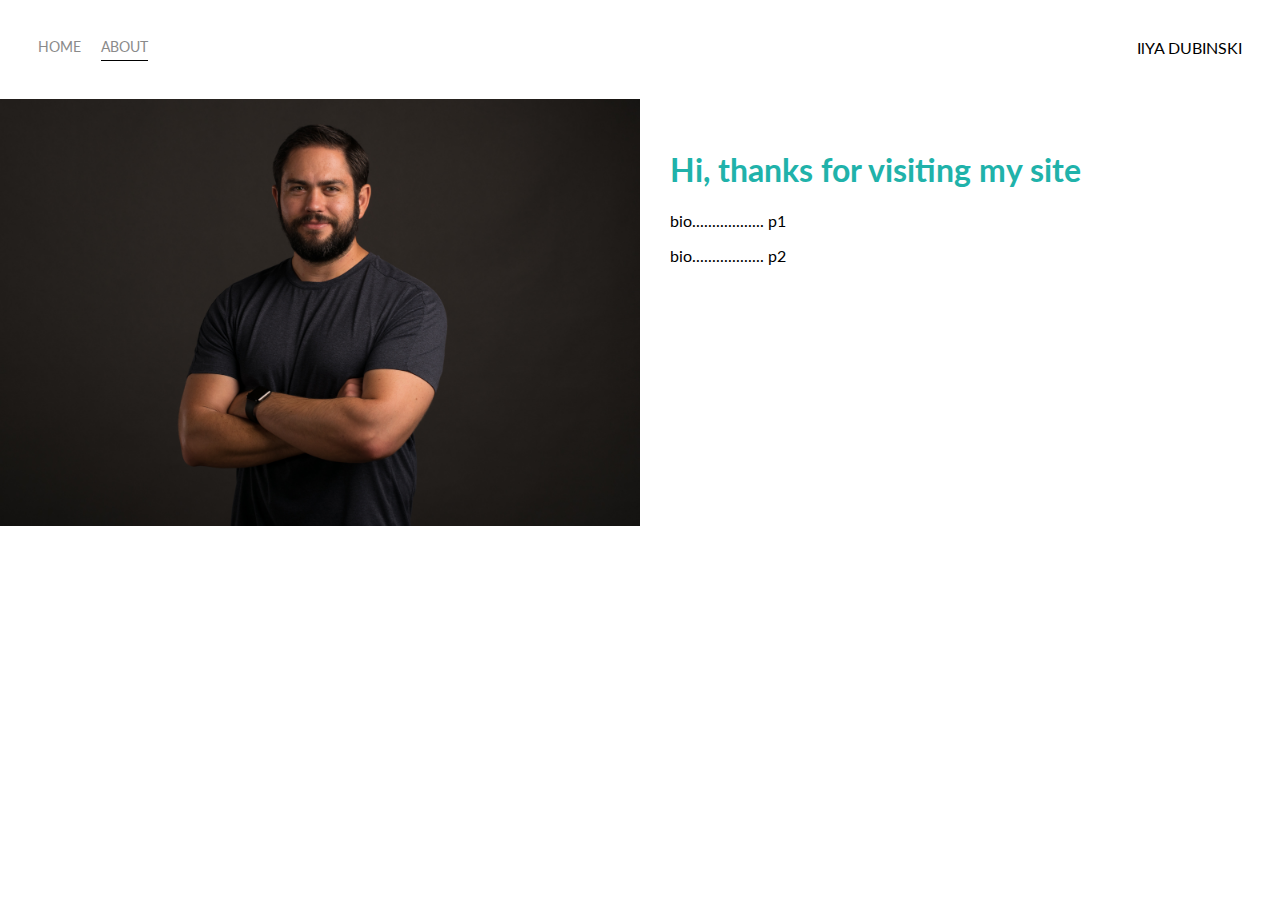
<file: about.html>
<!DOCTYPE html>
<html lang="en">

<head>
    <meta charset="UTF-8">
    <title>About</title>
    <link href="https://fonts.googleapis.com/css2?family=Lato&display=swap" rel="stylesheet">
    <link rel="stylesheet" href="styles.css">
</head>

<body>
    <div class="container">

        <div class="nav-wrapper">
            <div class="left-side">
                <div class="nav-link-wrapper">
                    <a href="index.html">Home</a>

                </div>
                <div class="nav-link-wrapper active-nav-link">
                    <a href="about.html">About</a>

                </div>
            </div>

            <div class="right-side">
                <div class="brand">
                    <div class="name">IlYA DUBINSKI</div>

                </div>


            </div>

        </div>

        <div class="conter-wrapper">
            <div class="two-column-wrapper">
                <div class="profile-image-wrapper">
                        <img src="images/profile.jpg">
                </div>

                <div class="profile-content-wrapper">
                        <h1>Hi, thanks for visiting my site</h1>

                        <p>
                            bio.................. p1 
                        </p>


                        <p>
                            bio.................. p2
                        </p>
                </div>
            </div>
        </div>

    </div>
</body>


</html>
</file>
<file: styles.css>
/* Master Styles */
body {
    margin: 0px;
    font-family: "Lato",sans-serif;
}

.container {
    display: grid;
    grid-template-columns: 1fr;
}

/* Nav Styles */

.nav-wrapper {
    display: flex;
    justify-content: space-between;
    padding: 38px;
}

.left-side {
    display: flex;
}

.nav-wrapper > .left-side > div {
    margin-right: 20px;
    font-size: 0.9em;
    text-transform: uppercase;
}

.nav-link-wrapper {
    height: 22px;
    border-bottom: 1px solid transparent;
    transition: border-bottom 0.5s; 
}

.nav-link-wrapper a {
    color: #8a8a8a; 
    text-decoration: none;
    transition: color 0.5s;
}

.nav-link-wrapper:hover {
    border-bottom: 1px solid black;
}

.nav-link-wrapper a:hover {
   color: black;
}

.active-nav-link {
    border-bottom: 1px solid black ;
}

.active-nav-link a {
    border-bottom: 1px black !important;
}

/* Portfolio Styles */

.portfolio-items-wrapper {
    display: grid;
    grid-template-columns: 1fr 1fr 1fr;
}

.portfolio-item-wrapper {
    position: relative;
}

.portfolio-img-background {
    height: 350px;
    width: 100%;
    background-size: cover;
    background-position: center ;
    background-repeat: no-repeat;
}

.img-text-wrapper {
    position: absolute;
    top: 0; 
    display: flex;
    flex-direction: column;
    justify-content: center;
    align-items: center;
    height: 100%;
    text-align: center;
    padding-left: 100px;
    padding-right: 100px;


}

.logo-wrapper img {
    width: 50%;
    margin-bottom: 20px;
}

.img-text-wrapper .subtitle {
    transition: 1s;
    color: transparent;
    font-weight: 600;
}

/* needs to be more specific with selector */
.img-text-wrapper:hover .subtitle {
    font-weight: 600;
    color: lightseagreen;
}

.img-darken {
    transition: 1s;
    filter: brightness(10%)
}

/* about page */

.two-column-wrapper {
    display: grid;
    grid-template-columns: 1fr 1fr;
}

.profile-image-wrapper img {
    width: 100%;
}

.profile-content-wrapper {
    padding: 30px; 
}

.profile-content-wrapper h1 {
    color: lightseagreen;
}
</file>
